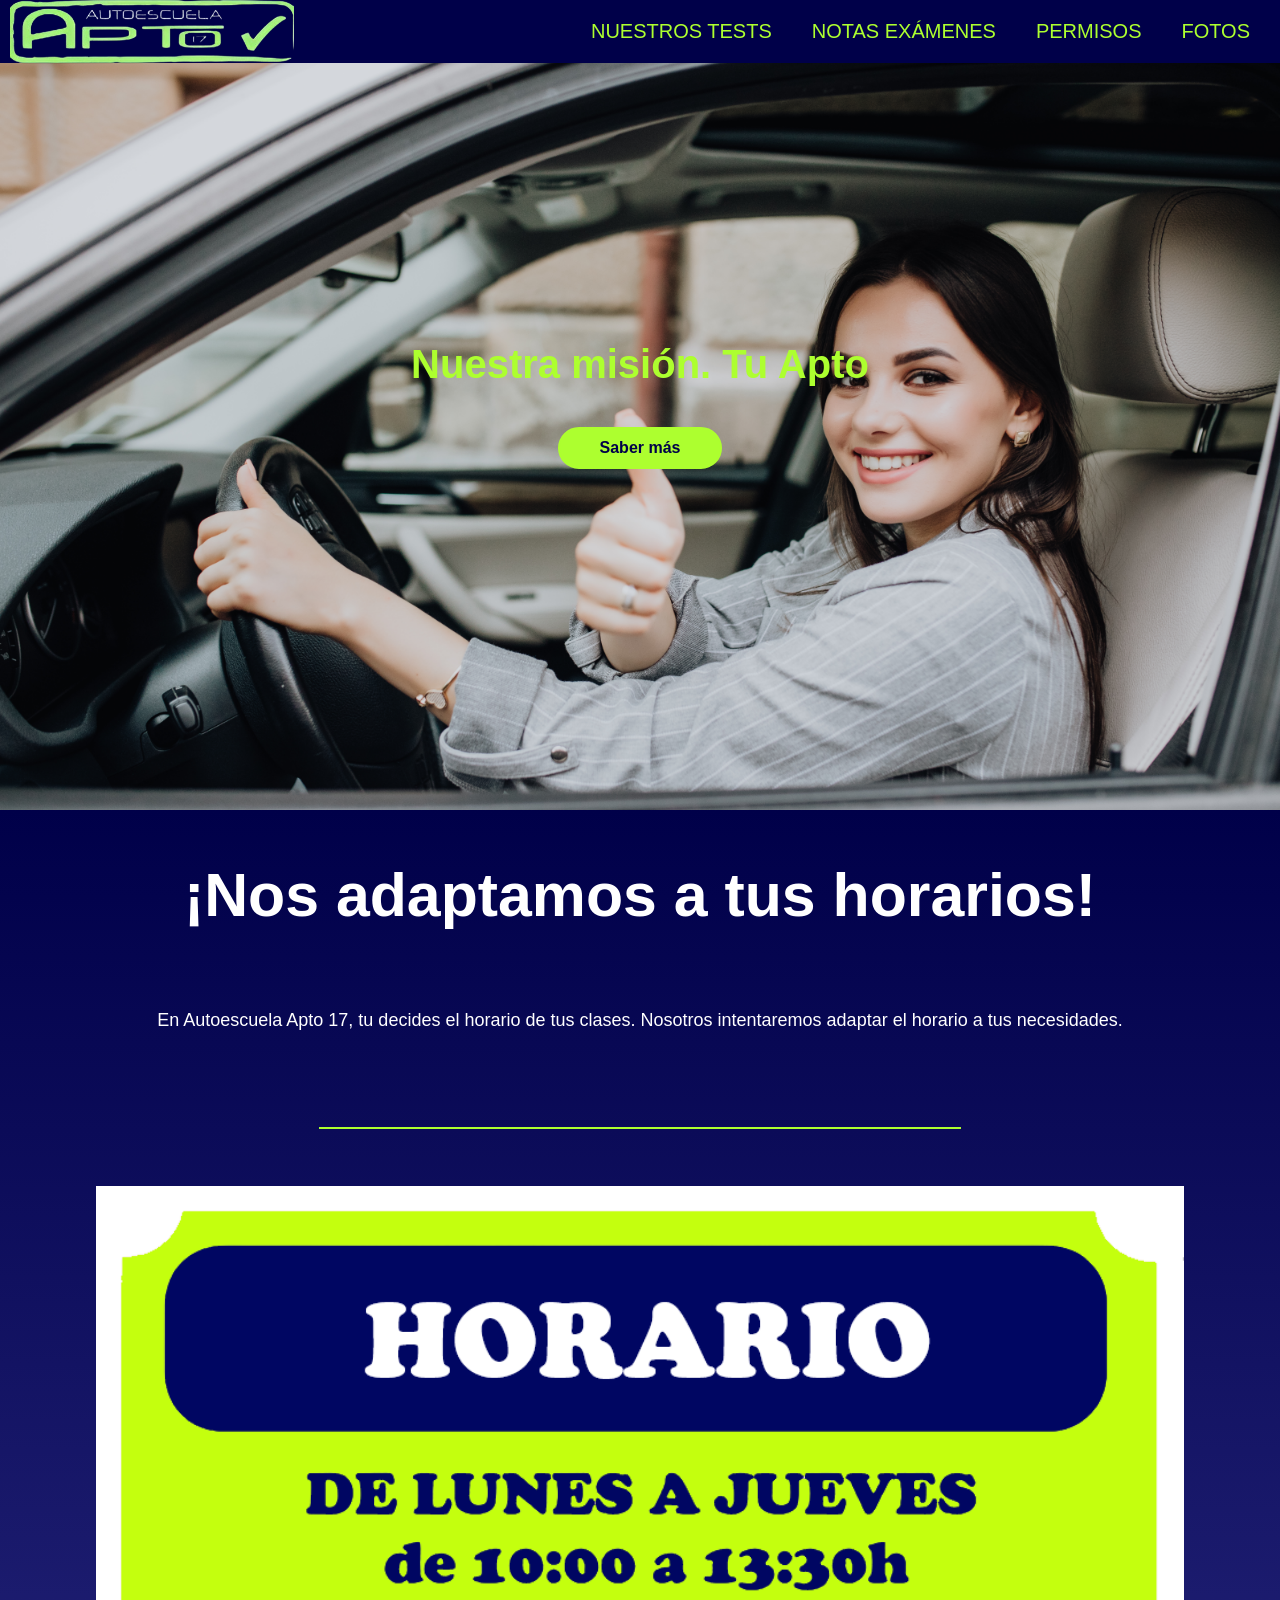
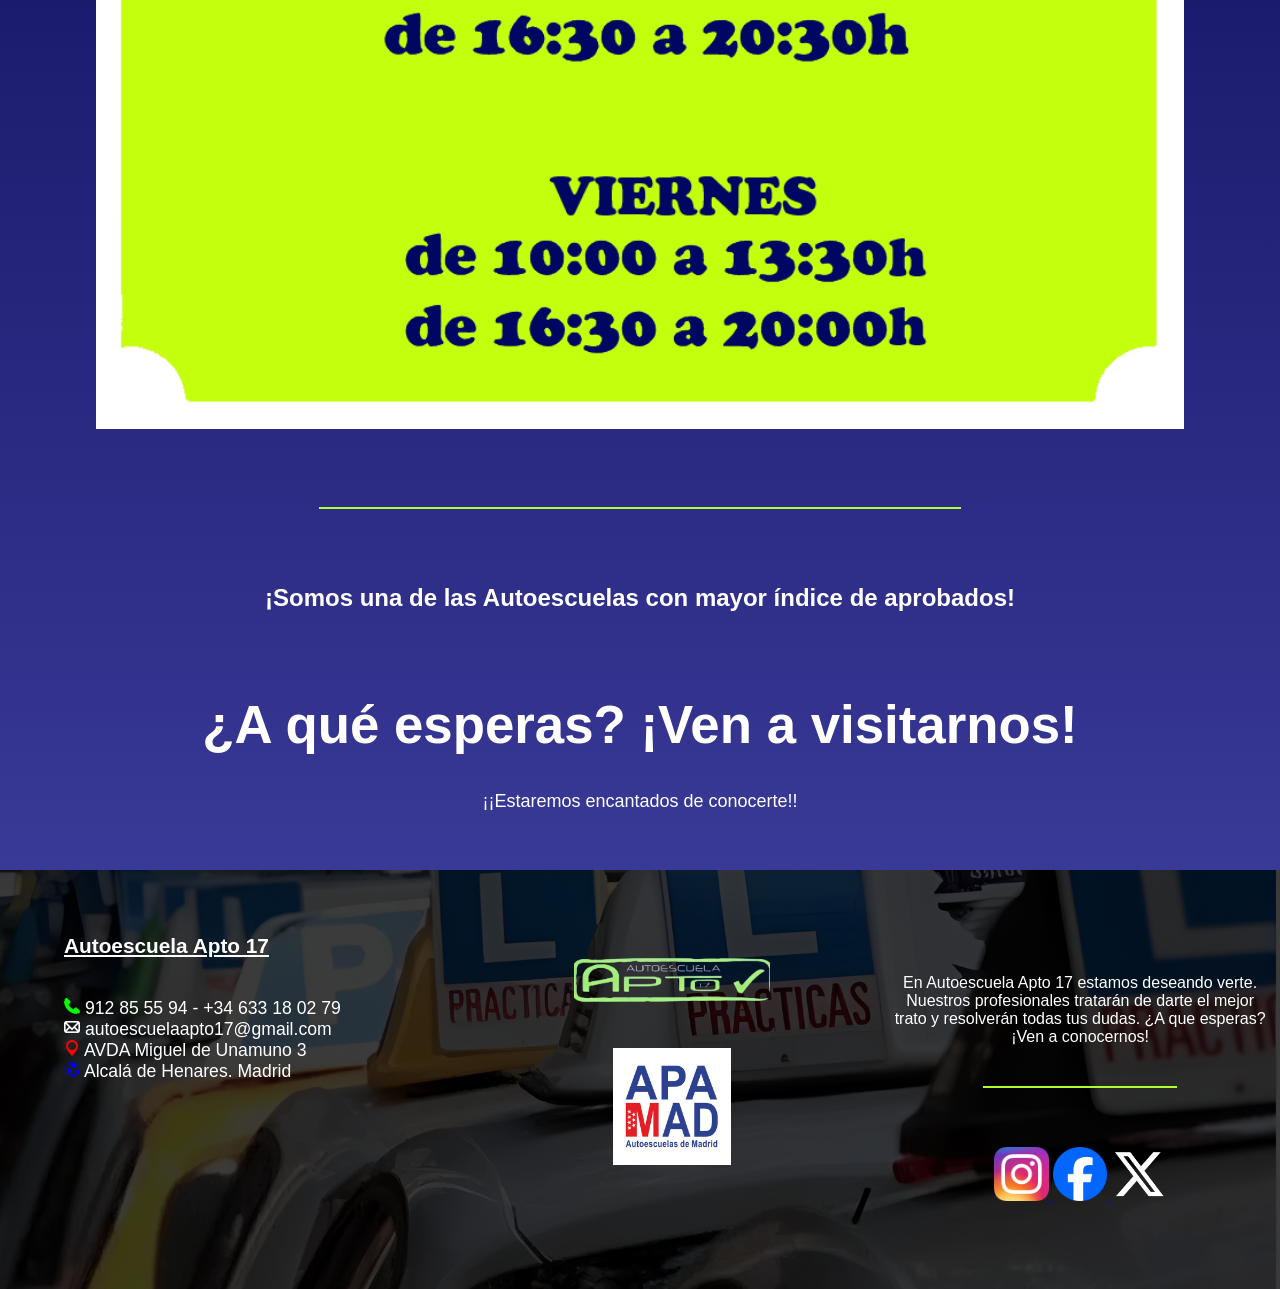
<file: public/index.html>
<!DOCTYPE html>
<html lang="es">
<head>
    <meta charset="UTF-8">
    <meta name="viewport" content="width=device-width, initial-scale=1.0">
    <title>Autoescuela Apto 17</title>
    <link rel="icon" href="images/favicon.png" type="image/png">
    <link rel="stylesheet" media="screen and (min-width: 900px)" href="estilos.css">
    <link rel="stylesheet" media="screen and (max-width: 900px)"href="estilos2.css">
</head>
<body>
    <div class="head">
        <div class="logo">
            <a href="index.html">
                <img src="images/logoAutoescuela.png" alt="logo" class="logo">
            </a>
        </div>

        <button class="abrir-menu" id="abrir-menu">☰</button>

        <nav class="navbar" id="navbar">
            <a href="https://nova.elportaldelalumno.com/Login/" target="_blank">Nuestros tests</a>
            <a href="https://sedeclave.dgt.gob.es/WEB_NOTP_CONSULTA/consultaNota.faces" target="_blank">Notas exámenes</a>
            <a href="permisos.html">Permisos</a>
            <a href="#">Fotos</a>
        </nav>
    </div>

    <script src="main.js"></script>
        <header class="contenido">
            <p class="textoppal">
                <strong>Nuestra misión. Tu Apto</strong> 
            </p>
            <div class="btn-home">
                <a href="saberMas.html" class="btn"> <strong>Saber más</strong></a>
            </div>

        </header>

        <div class="bodyppal">
            <h2 class="nosAdaptamos">¡Nos adaptamos a tus horarios!</h2>

            <div class="adaptacionHorario">
            <p>En Autoescuela Apto 17, tu decides el horario de tus clases. Nosotros intentaremos adaptar el horario a tus necesidades.</p>
            </div>
            <br>
            <hr>
            <br>
            <div class="horario">
                <img src="images/horario.png" alt="" width="85%">
            </div>      
            <div class="reseñas">
                <br>
                <br>
                <hr>
                <br>
                <br>
                <h1>¡Somos una de las Autoescuelas con mayor índice de aprobados!</h1>
            </div>
            <br>
            <div class="visitanos">
                <h1>¿A qué esperas? ¡Ven a visitarnos!</h1>

                <br>
                <br>

                <p>¡¡Estaremos encantados de conocerte!!</p>
                
                <br>
            </div>
        </div>

    <div class="piePagina">

        <div class="columna1">
            <p class="tituloPiePagina"><strong>Autoescuela Apto 17</strong></p>
            
            <ul class="listaDatosPie">
                <li class="item1"> <img src="images/logoTelefono.png" alt="">  912 85 55 94  -  +34 633 18 02 79</li>
                <li class="item2"> <img src="images/logoMail.png" alt="">  autoescuelaapto17@gmail.com</li>
                <li> <img src="images/logoUbicacion.png" alt="">  AVDA Miguel de Unamuno 3 </li>
                <li><img src="images/logoMundo.png" alt="">  Alcalá de Henares. Madrid</li>
            </ul>
            
            <iframe class="mapa" src="https://www.google.com/maps/embed?pb=!1m18!1m12!1m3!1d3034.0249623264785!2d-3.37725762395581!3d40.49683105076034!2m3!1f0!2f0!3f0!3m2!1i1024!2i768!4f13.1!3m3!1m2!1s0xd42497979b2f41f%3A0x80b4da1cbba913c2!2sAutoescuela%20Apto%2017!5e0!3m2!1ses!2ses!4v1705860739466!5m2!1ses!2ses"
            width="60%" height="35%" style="border: none; margin: 0; padding: 0;" allowfullscreen=""
            loading="lazy" referrerpolicy="no-referrer-when-downgrade"></iframe>
            
            <br>
        </div>
        <div class="columna2">
            <br>
            <img src="images/logoAutoescuela.png" alt="logoauto" width="50%">
            <br>
            <br>
            <br>
            <img src="images/logoApamad.jpg" alt="Apamad" width="30%">
        </div>
        <div class="columna3">
            <p><center>En Autoescuela Apto 17 estamos deseando verte. Nuestros profesionales tratarán de darte el mejor trato y resolverán todas tus dudas. ¿A que esperas? ¡Ven a conocernos!</center></p>
            <hr>
            <br>
            <br>
            
            <div class="redesSociales">
                <a href="https://www.instagram.com/autoescuela_apto17/" target="_blank">
                    <img src="images/logoInstagram.png" alt="Instagram" width="15%">
                </a>
                <a href="https://www.facebook.com/p/Autoescuela-Apto-17-100063530021527/?locale=es_ES" target="_blank">
                    <img src="images/logoFacebook.png" alt="Facebook" width="15%">
                </a>
                <a href="https://twitter.com/aapto17" target="_blank">
                    <img src="images/logoX.png" alt="X" width="15%">
                </a>
            </div>
        </div>
    </div>
</body>
</html>
</file>
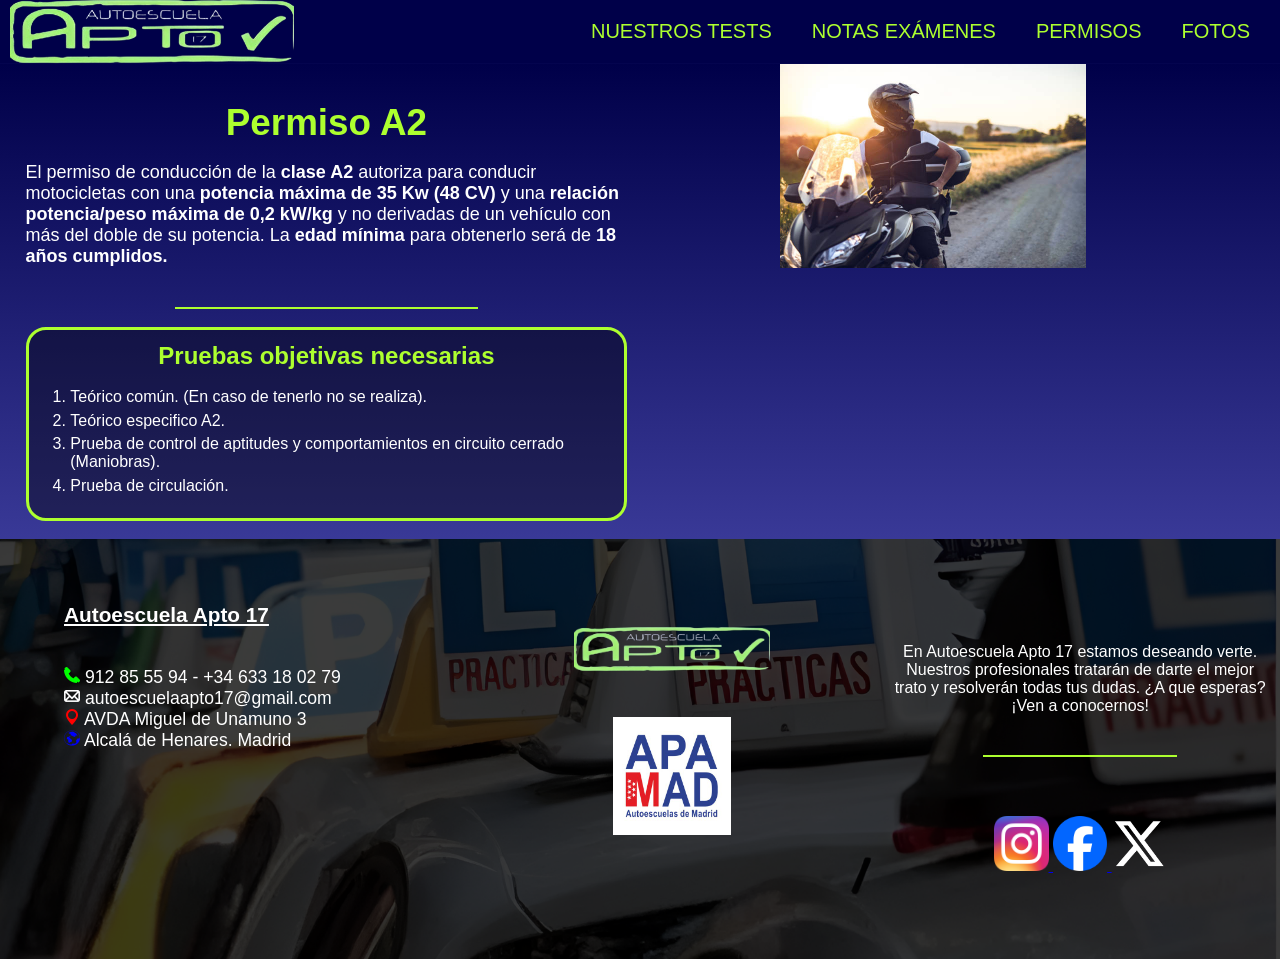
<file: public/permisoA2.html>
<!DOCTYPE html>
<html lang="en">
<head>
    <meta charset="UTF-8">
    <meta name="viewport" content="width=device-width, initial-scale=1.0">
    <title>Permiso A2 A17</title>
    <link rel="icon" href="images/favicon.png" type="image/png">
    <link rel="stylesheet" media="screen and (min-width: 900px)" href="estilos.css">
    <link rel="stylesheet" media="screen and (max-width: 900px)" href="estilos2.css">
</head>
<body>
    <div class="container">
        <div class="head">
            <div class="logo">
                <a href="index.html">
                    <img src="images/logoAutoescuela.png" alt="logo" class="logo">
                </a>
            </div>
    
            <button class="abrir-menu" id="abrir-menu">☰</button>
    
            <nav class="navbar" id="navbar">
                <a href="https://nova.elportaldelalumno.com/Login/" target="_blank">Nuestros tests</a>
                <a href="https://sedeclave.dgt.gob.es/WEB_NOTP_CONSULTA/consultaNota.faces" target="_blank">Notas exámenes</a>
                <a href="permisos.html">Permisos</a>
                <a href="#">Fotos</a>
            </nav>
        </div>
    
        <script src="main.js"></script>
       
        <div class="bodyPermisos">
            <div class="permisoB">
                <h2>Permiso A2</h2>
                <br>
                <p>El permiso de conducción de la <strong>clase A2</strong> autoriza para conducir motocicletas con una <strong>potencia máxima de 35 Kw (48 CV)</strong> y una <strong>relación potencia/peso máxima de 0,2 kW/kg </strong> y no derivadas de un vehículo con más del doble de su potencia. La <strong>edad mínima </strong>para obtenerlo será de <strong>18 años cumplidos. </strong> </p>
                <hr>
                <div class="pruebas">
                    <h2>Pruebas objetivas necesarias</h2>
                    <br>
                    <ol>
                        <li>Teórico común. (En caso de tenerlo no se realiza).</li>
                        <li>Teórico especifico A2.</li>
                        <li>Prueba de control de aptitudes y comportamientos en circuito cerrado (Maniobras).</li>
                        <li>Prueba de circulación.</li>
                    </ol>
                </div>
                <br>
            </div>
            <div class="imagenPermiso">
                <img src="images/motocicleta.jpg" alt="moto" width="50%">
            </div>
        </div>   
    </div>
    
    <div class="piePagina">
        <div class="columna1">
            <p class="tituloPiePagina"><strong>Autoescuela Apto 17</strong></p>
            <ul class="listaDatosPie">
                <li class="item1"> <img src="images/logoTelefono.png" alt="">  912 85 55 94  -  +34 633 18 02 79</li>
                <li class="item2"> <img src="images/logoMail.png" alt="">  autoescuelaapto17@gmail.com</li>
                <li> <img src="images/logoUbicacion.png" alt="">  AVDA Miguel de Unamuno 3 </li>
                <li><img src="images/logoMundo.png" alt="">  Alcalá de Henares. Madrid</li>
            </ul>
            
            <iframe class="mapa" src="https://www.google.com/maps/embed?pb=!1m18!1m12!1m3!1d3034.0249623264785!2d-3.37725762395581!3d40.49683105076034!2m3!1f0!2f0!3f0!3m2!1i1024!2i768!4f13.1!3m3!1m2!1s0xd42497979b2f41f%3A0x80b4da1cbba913c2!2sAutoescuela%20Apto%2017!5e0!3m2!1ses!2ses!4v1705860739466!5m2!1ses!2ses"
            width="60%" height="35%" style="border: none; margin: 0; padding: 0;" allowfullscreen=""
            loading="lazy" referrerpolicy="no-referrer-when-downgrade"></iframe>
            
            <br>
        </div>
        <div class="columna2">
            <br>
            <img src="images/logoAutoescuela.png" alt="logoauto" width="50%">
            <br>
            <br>
            <br>
            <img src="images/logoApamad.jpg" alt="Apamad" width="30%">
        </div>
        <div class="columna3">
            <p><center>En Autoescuela Apto 17 estamos deseando verte. Nuestros profesionales tratarán de darte el mejor trato y resolverán todas tus dudas. ¿A que esperas? ¡Ven a conocernos!</center></p>
            <hr>
            <br>
            <br>
            
            <div class="redesSociales">
                <a href="https://www.instagram.com/autoescuela_apto17/" target="_blank">
                    <img src="images/logoInstagram.png" alt="Instagram" width="15%">
                </a>
                <a href="https://www.facebook.com/p/Autoescuela-Apto-17-100063530021527/?locale=es_ES" target="_blank">
                    <img src="images/logoFacebook.png" alt="Facebook" width="15%">
                </a>
                <a href="https://twitter.com/aapto17" target="_blank">
                    <img src="images/logoX.png" alt="X" width="15%">
                </a>
            </div>
        </div>
    </div>
    
</body>
</html>
</file>
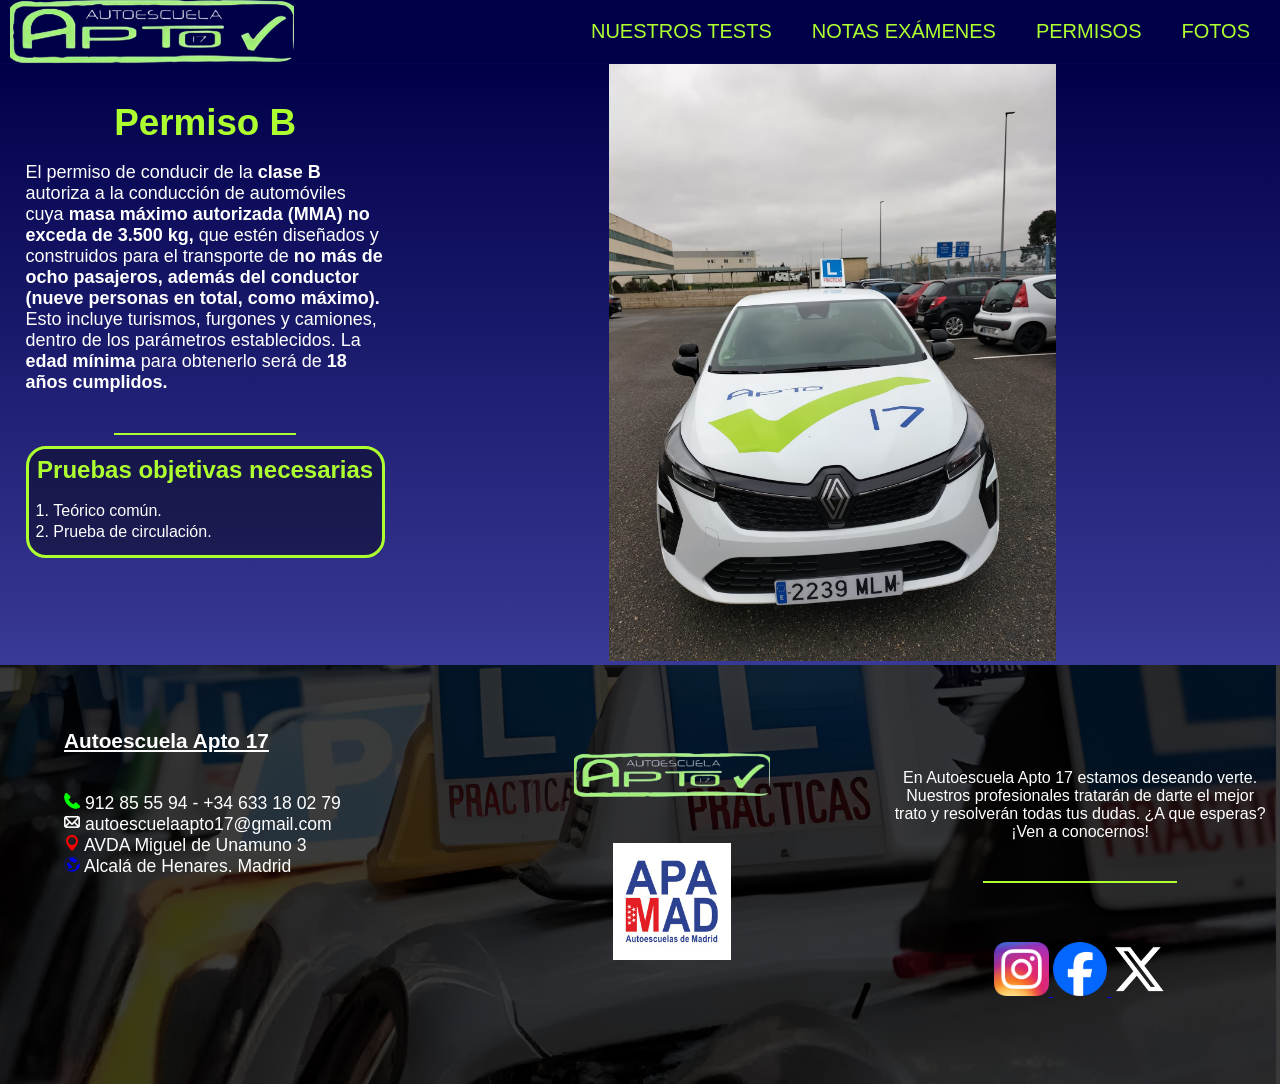
<file: public/permisoB.html>
<!DOCTYPE html>
<html lang="en">
<head>
    <meta charset="UTF-8">
    <meta name="viewport" content="width=device-width, initial-scale=1.0">
    <title>Permiso B A17</title>
    <link rel="icon" href="images/favicon.png" type="image/png">
    <link rel="stylesheet" media="screen and (min-width: 900px)" href="estilos.css">
    <link rel="stylesheet" media="screen and (max-width: 900px)" href="estilos2.css">
</head>
<body>
    <div class="container">
        <div class="head">
            <div class="logo">
                <a href="index.html">
                    <img src="images/logoAutoescuela.png" alt="logo" class="logo">
                </a>
            </div>
    
            <button class="abrir-menu" id="abrir-menu">☰</button>
    
            <nav class="navbar" id="navbar">
                <a href="https://nova.elportaldelalumno.com/Login/" target="_blank">Nuestros tests</a>
                <a href="https://sedeclave.dgt.gob.es/WEB_NOTP_CONSULTA/consultaNota.faces" target="_blank">Notas exámenes</a>
                <a href="permisos.html">Permisos</a>
                <a href="#">Fotos</a>
            </nav>
        </div>
    
        <script src="main.js"></script>
        
        <div class="bodyPermisos">
            <div class="permisoB">
                <h2>Permiso B</h2>
                <br>
                <p>El permiso de conducir de la <strong>clase B </strong>autoriza a la conducción de automóviles cuya <strong>masa máximo autorizada (MMA) no exceda de 3.500 kg, </strong> que estén diseñados y construidos para el transporte de <strong>no más de ocho pasajeros, además del conductor (nueve personas en total, como máximo). </strong> Esto incluye turismos, furgones y camiones, dentro de los parámetros establecidos. La <strong>edad mínima</strong> para obtenerlo será de <strong>18 años cumplidos.</strong></p>
                <hr>
                <div class="pruebas">
                    <h2>Pruebas objetivas necesarias</h2>
                    <br>
                    <ol>
                        <li>Teórico común.</li>
                        <li>Prueba de circulación.</li>
                    </ol>
                </div>
                <br>
            </div>
            <div class="imagenPermiso">
                <img src="images/cocheClio.jpg" alt="coche" width="50%">
            </div>
        </div>   
        
        <div class="piePagina">
            <div class="columna1">
                <p class="tituloPiePagina"><strong>Autoescuela Apto 17</strong></p>
                <ul class="listaDatosPie">
                    <li class="item1"> <img src="images/logoTelefono.png" alt="">  912 85 55 94  -  +34 633 18 02 79</li>
                    <li class="item2"> <img src="images/logoMail.png" alt="">  autoescuelaapto17@gmail.com</li>
                    <li> <img src="images/logoUbicacion.png" alt="">  AVDA Miguel de Unamuno 3 </li>
                    <li><img src="images/logoMundo.png" alt="">  Alcalá de Henares. Madrid</li>
                </ul>
                
                <iframe class="mapa" src="https://www.google.com/maps/embed?pb=!1m18!1m12!1m3!1d3034.0249623264785!2d-3.37725762395581!3d40.49683105076034!2m3!1f0!2f0!3f0!3m2!1i1024!2i768!4f13.1!3m3!1m2!1s0xd42497979b2f41f%3A0x80b4da1cbba913c2!2sAutoescuela%20Apto%2017!5e0!3m2!1ses!2ses!4v1705860739466!5m2!1ses!2ses"
                width="60%" height="35%" style="border: none; margin: 0; padding: 0;" allowfullscreen=""
                loading="lazy" referrerpolicy="no-referrer-when-downgrade"></iframe>
                <br>
            </div>
            <div class="columna2">
                <br>
                <img src="images/logoAutoescuela.png" alt="logoauto" width="50%">
                <br>
                <br>
                <br>
                <img src="images/logoApamad.jpg" alt="Apamad" width="30%">
            </div>
            <div class="columna3">
                <p><center>En Autoescuela Apto 17 estamos deseando verte. Nuestros profesionales tratarán de darte el mejor trato y resolverán todas tus dudas. ¿A que esperas? ¡Ven a conocernos!</center></p>
                <hr>
                <br>
                <br>
                
                <div class="redesSociales">
                    <a href="https://www.instagram.com/autoescuela_apto17/" target="_blank">
                        <img src="images/logoInstagram.png" alt="Instagram" width="15%">
                    </a>
                    <a href="https://www.facebook.com/p/Autoescuela-Apto-17-100063530021527/?locale=es_ES" target="_blank">
                        <img src="images/logoFacebook.png" alt="Facebook" width="15%">
                    </a>
                    <a href="https://twitter.com/aapto17" target="_blank">
                        <img src="images/logoX.png" alt="X" width="15%">
                    </a>
                </div>
            </div>
        </div>
    </div>
</body>
</html>
</file>
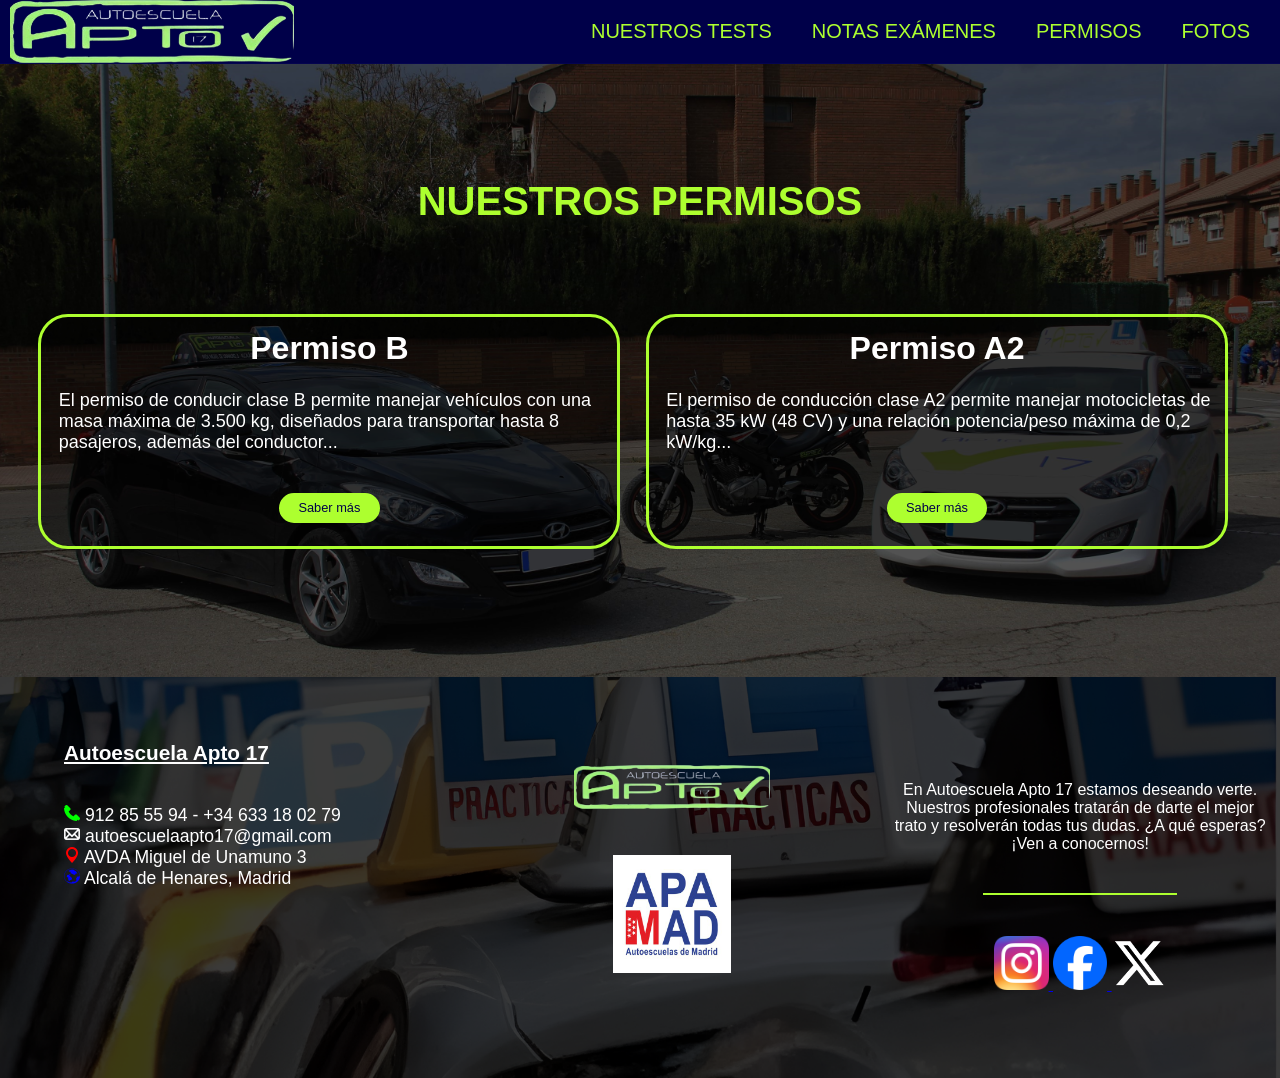
<file: public/permisos.html>
<!DOCTYPE html>
<html lang="es">
<head>
    <meta charset="UTF-8">
    <meta name="viewport" content="width=device-width, initial-scale=1.0">
    <title>Permisos A17</title>
    <link rel="icon" href="images/favicon.png" type="image/png">
    <link rel="stylesheet" media="screen and (min-width: 900px)" href="estilos.css">
    <link rel="stylesheet" media="screen and (max-width: 900px)" href="estilos2.css">
</head>
<body>
    <div class="container">
        <div class="head">
            <div class="logo">
                <a href="index.html">
                    <img src="images/logoAutoescuela.png" alt="Logo de Autoescuela Apto 17" class="logo">
                </a>
            </div>
    
            <button class="abrir-menu" id="abrir-menu" aria-label="Abrir menú">☰</button>
    
            <nav class="navbar" id="navbar">
                <a href="https://nova.elportaldelalumno.com/Login/" target="_blank" aria-label="Ir a nuestros tests">Nuestros tests</a>
                <a href="https://sedeclave.dgt.gob.es/WEB_NOTP_CONSULTA/consultaNota.faces" target="_blank" aria-label="Consultar notas de exámenes">Notas exámenes</a>
                <a href="permisos.html">Permisos</a>
                <a href="#">Fotos</a>
            </nav>
        </div>
    
        <script src="main.js"></script>
        
        <div class="generalPermisos">
            <h1>Nuestros permisos</h1>
            <div class="cuerpoPermisos">
                <div class="permisospermisoB">
                    <h2>Permiso B</h2>
                    <p>El permiso de conducir clase B permite manejar vehículos con una masa máxima de 3.500 kg, diseñados para transportar hasta 8 pasajeros, además del conductor...</p>
                    <a href="permisoB.html">Saber más</a>
                </div>
                <div class="permisospermisoA2">
                    <h2>Permiso A2</h2>
                    <p>El permiso de conducción clase A2 permite manejar motocicletas de hasta 35 kW (48 CV) y una relación potencia/peso máxima de 0,2 kW/kg...</p>
                    <a href="permisoA2.html">Saber más</a>
                </div>
            </div>
        </div>
    </div>

    <div class="piePagina">
        <div class="columna1">
            <p class="tituloPiePagina"><strong>Autoescuela Apto 17</strong></p>
            <ul class="listaDatosPie">
                <li class="item1"><img src="images/logoTelefono.png" alt="Ícono de teléfono"> 912 85 55 94 - +34 633 18 02 79</li>
                <li class="item2"><img src="images/logoMail.png" alt="Ícono de correo electrónico"> autoescuelaapto17@gmail.com</li>
                <li><img src="images/logoUbicacion.png" alt="Ícono de ubicación"> AVDA Miguel de Unamuno 3</li>
                <li><img src="images/logoMundo.png" alt="Ícono de ubicación global"> Alcalá de Henares, Madrid</li>
            </ul>
            <iframe class="mapa" src="https://www.google.com/maps/embed?pb=!1m18!1m12!1m3!1d3034.0249623264785!2d-3.37725762395581!3d40.49683105076034!2m3!1f0!2f0!3f0!3m2!1i1024!2i768!4f13.1!3m3!1m2!1s0xd42497979b2f41f%3A0x80b4da1cbba913c2!2sAutoescuela%20Apto%2017!5e0!3m2!1ses!2ses!4v1705860739466!5m2!1ses!2ses" width="60%" height="35%" style="border: none;" allowfullscreen="" loading="lazy" referrerpolicy="no-referrer-when-downgrade"></iframe>
        </div>
        
        <div class="columna2">
            <br>
            <img src="images/logoAutoescuela.png" alt="Logo Autoescuela Apto 17" width="50%">
            <br><br><br>
            <img src="images/logoApamad.jpg" alt="Logo Apamad" width="30%">
        </div>

        <div class="columna3">
            <p><center>En Autoescuela Apto 17 estamos deseando verte. Nuestros profesionales tratarán de darte el mejor trato y resolverán todas tus dudas. ¿A qué esperas? ¡Ven a conocernos!</center></p>
            <hr>
            <br>
            
            <div class="redesSociales">
                <a href="https://www.instagram.com/autoescuela_apto17/" target="_blank" aria-label="Ir a Instagram">
                    <img src="images/logoInstagram.png" alt="Instagram" width="15%">
                </a>
                <a href="https://www.facebook.com/p/Autoescuela-Apto-17-100063530021527/?locale=es_ES" target="_blank" aria-label="Ir a Facebook">
                    <img src="images/logoFacebook.png" alt="Facebook" width="15%">
                </a>
                <a href="https://twitter.com/aapto17" target="_blank" aria-label="Ir a Twitter">
                    <img src="images/logoX.png" alt="Twitter" width="15%">
                </a>
            </div>
        </div>
    </div>
</body>
</html>
</file>
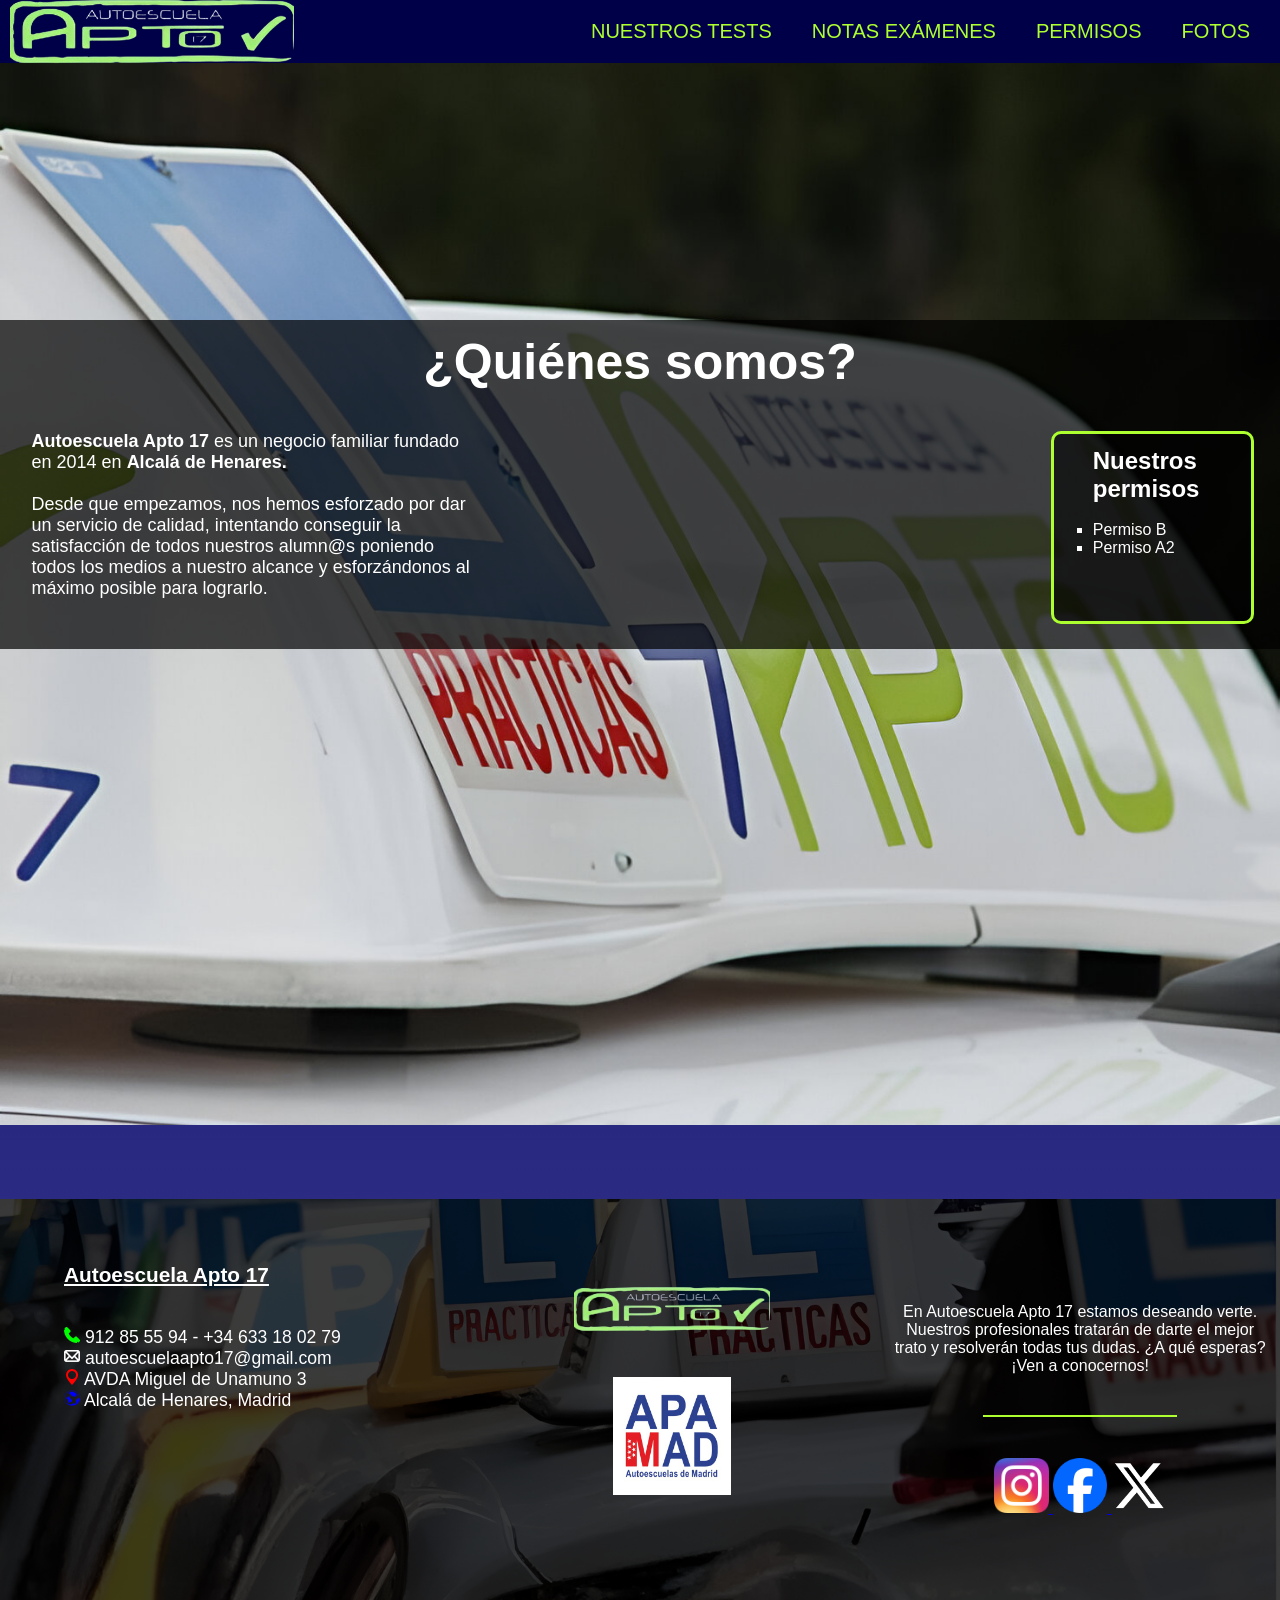
<file: public/saberMas.html>
<!DOCTYPE html>
<html lang="es">
<head>
    <meta charset="UTF-8">
    <meta name="viewport" content="width=device-width, initial-scale=1.0">
    <title>Saber más A17</title>
    <link rel="icon" href="images/favicon.png" type="image/png">
    <link rel="stylesheet" media="screen and (min-width: 900px)" href="estilos.css">
    <link rel="stylesheet" media="screen and (max-width: 900px)" href="estilos2.css">
</head>
<body>
    <div class="container">
        <div class="head">
            <div class="logo">
                <a href="index.html">
                    <img src="images/logoAutoescuela.png" alt="Logo de Autoescuela Apto 17" class="logo">
                </a>
            </div>
    
            <button class="abrir-menu" id="abrir-menu" aria-label="Abrir menú">☰</button>
    
            <nav class="navbar" id="navbar">
                <a href="https://nova.elportaldelalumno.com/Login/" target="_blank" aria-label="Ir a nuestros tests">Nuestros tests</a>
                <a href="https://sedeclave.dgt.gob.es/WEB_NOTP_CONSULTA/consultaNota.faces" target="_blank" aria-label="Consultar notas de exámenes">Notas exámenes</a>
                <a href="permisos.html">Permisos</a>
                <a href="#">Fotos</a>
            </nav>
        </div>
    
        <script src="main.js"></script>
        
        <div class="cuerpoSaberMas">
            <div class="cuadroQuenesSomos">
                <div class="cajaTitulo">
                    <header class="menuQuienesSomos">
                        <p class="textoQuienesSomos"><strong>¿Quiénes somos?</strong></p> 
                    </header>
                </div>
                <div class="informacion">
                    <div class="cajaDescripcion">
                        <p class="descQuienesSomos"><strong>Autoescuela Apto 17</strong> es un negocio familiar fundado en 2014 en <strong>Alcalá de Henares.</strong> <br><br>Desde que empezamos, nos hemos esforzado por dar un servicio de calidad, intentando conseguir la satisfacción de todos nuestros alumn@s poniendo todos los medios a nuestro alcance y esforzándonos al máximo posible para lograrlo.</p>
                    </div>
                    <div class="permisos">
                        <h1>Nuestros permisos</h1>
                        <ul>
                            <li><a href="permisoB.html" class="lpermisoB">Permiso B</a></li>
                            <li><a href="permisoA2.html" class="lpermisoA2">Permiso A2</a></li>
                        </ul>
                    </div>
                </div>  
            </div>
        </div>
        
        <br>
        <br>
        
    </div>

    <div class="piePagina">
        <div class="columna1">
            <p class="tituloPiePagina"><strong>Autoescuela Apto 17</strong></p>
            <ul class="listaDatosPie">
                <li class="item1"><img src="images/logoTelefono.png" alt="Ícono de teléfono"> 912 85 55 94 - +34 633 18 02 79</li>
                <li class="item2"><img src="images/logoMail.png" alt="Ícono de correo electrónico"> autoescuelaapto17@gmail.com</li>
                <li><img src="images/logoUbicacion.png" alt="Ícono de ubicación"> AVDA Miguel de Unamuno 3</li>
                <li><img src="images/logoMundo.png" alt="Ícono de ubicación global"> Alcalá de Henares, Madrid</li>
            </ul>
            
            <iframe class="mapa" src="https://www.google.com/maps/embed?pb=!1m18!1m12!1m3!1d3034.0249623264785!2d-3.37725762395581!3d40.49683105076034!2m3!1f0!2f0!3f0!3m2!1i1024!2i768!4f13.1!3m3!1m2!1s0xd42497979b2f41f%3A0x80b4da1cbba913c2!2sAutoescuela%20Apto%2017!5e0!3m2!1ses!2ses!4v1705860739466!5m2!1ses!2ses" width="60%" height="35%" style="border: none;" allowfullscreen="" loading="lazy" referrerpolicy="no-referrer-when-downgrade"></iframe>
        </div>
        
        <div class="columna2">
            <br>
            <img src="images/logoAutoescuela.png" alt="Logo de Autoescuela Apto 17" width="50%">
            <br><br><br>
            <img src="images/logoApamad.jpg" alt="Logo Apamad" width="30%">
        </div>

        <div class="columna3">
            <p><center>En Autoescuela Apto 17 estamos deseando verte. Nuestros profesionales tratarán de darte el mejor trato y resolverán todas tus dudas. ¿A qué esperas? ¡Ven a conocernos!</center></p>
            <hr>
            <br>
            
            <div class="redesSociales">
                <a href="https://www.instagram.com/autoescuela_apto17/" target="_blank" aria-label="Ir a Instagram">
                    <img src="images/logoInstagram.png" alt="Instagram" width="15%">
                </a>
                <a href="https://www.facebook.com/p/Autoescuela-Apto-17-100063530021527/?locale=es_ES" target="_blank" aria-label="Ir a Facebook">
                    <img src="images/logoFacebook.png" alt="Facebook" width="15%">
                </a>
                <a href="https://twitter.com/aapto17" target="_blank" aria-label="Ir a Twitter">
                    <img src="images/logoX.png" alt="Twitter" width="15%">
                </a>
            </div>
        </div>
    </div>
</body>
</html>
</file>
<file: public/estilos.css>
/* GENERAL HTML*/

*{
    margin: 0;
    padding: 0;
    border: 0;
    font-size: 100%;
    vertical-align: baseline;
    font-family: Verdana, Geneva, Tahoma, sans-serif;
    
}

body{
    text-align: center;
    display: grid;
    background: linear-gradient(#000049, #393997);
  
    
}


header{
    display: flex;
    justify-content: center;
    align-items: center;

}
.contenido{
    height: 90vh !important;
    background: url(fotoMujerConduciendo.jpg) no-repeat center;
    background-size: cover;
    background-attachment: fixed;
    display: flex;
    flex-direction: column;
    justify-content: center;
    align-items: center;

    

}




.head{
    display: flex;
    align-items: center;
    justify-content: space-between;
    height: 63px;
    background-color: #000049;
    position: fixed;
    width: 100%;
    z-index: 100;
       
}

.head button{
    display: none;
}

.navbar{
    display: flex;
    margin-right: 10px;
    font-family: Impact, Haettenschweiler, 'Arial Narrow Bold', sans-serif;
  
    
}

.navbar button{
    display: none;
}

.logo{
    margin-left: 5px;
}

.logo a{
    text-decoration: none;
    color: white;
    text-transform: uppercase;
    font-size: 20px;
}

.navbar a{
    display: block;
    padding: 23px 20px;
    color: greenyellow;
    text-decoration: none;
    text-transform: uppercase;
    font-size: 20px;
    display: inline;
}

.navbar a:hover{
    background-color: greenyellow;
    color: #000049;
    transition: ease-in 0.2s;
    border-radius: 4px;
    font-size: 1.3em;
}



.titulo{
    margin-bottom: 40px;
    font-size: 60%;
    font-weight: 600;
    text-transform: uppercase;
}

p{
    margin-bottom: 40px;
    font-size: 18px;
}


/*PAGINA PPAL*/
.btn{
    display: inline-block;
    margin-top: 15px;
    padding: 10px 40px;
    border: 2px solid greenyellow;
    text-decoration: none;
    color: #000049;
    background-color: greenyellow;
    border-radius: 50px;
    
    
    
}

.btn:hover{
    background: none;
    transition: ease-in 0.2s;
    color: greenyellow;
    
}

.btn-home{
    display: flex;
}

.btn-home a{
    margin: 0 10px;
}



.textoppal{
    color: greenyellow;
    font-family: Verdana, Geneva, Tahoma, sans-serif;
    font-size: 40px;

}

.logo{
    height: 9vh !important;
}

.cajaTitulo{
    font-size: 50px;
    margin-right: auto;
}
.cuadroQuenesSomos{
    color: white;
    background-color: rgba(0, 0, 0, 0.7);
    margin-top: 25%;
    text-align: left;


}

.informacion{
    display: flex;
}

.permisos{
    text-align: left;
    margin: 0% 2% 2% 0%;
    border: solid greenyellow;
    border-radius: 10px;
    padding: 1% 3% 3% 3%;
    background-color: rgba(0, 0, 0, 0.6);
    
}

.permisos h1{
    font-size: 150%;
    padding-bottom: 15%;
}

.permisos ul li{
    list-style: square;
}
.cajaTitulo{
    padding-top: 1%;
}

.textoQuienesSomos{
    font-size: 50px;
    text-align: left;
    
}
.descQuienesSomos{
    white-space: normal;
    padding-right: 55%;
    padding-left: 3%;
    padding-bottom: 1%;
    
}

.nosAdaptamos{
    font-size: 380%;
    margin-top: 50px;
}

.adaptacionHorario{
    margin-top: 80px;
}

.bodyppal{
    background: linear-gradient(#000049, #393997);
    color: white;
}

.container {
    background: linear-gradient(#000049, #393997);
    background-attachment: fixed;
    display: grid;
}




.cuerpoSaberMas{
    background: url(imagenQuesito.jpeg) no-repeat center;
    height: 125vh;
    background-size: cover;
    margin-bottom: 3%;
    
    
    
}

.listaContacto{
    padding-left: 3%;
    list-style-type: none;
     
}

hr{
    border: 1px solid greenyellow;
    margin: 3% auto;
    width: 50%;
    
}



.redesSociales{
    padding: 3%
}

.listaAuto{
    padding-left: 3%;
    list-style: none;
    font-size: 130%;
}

.visitanos{
    margin-top: 5%;
}

.visitanos h1{
    font-size: 330%;
}


.piePagina{
   
    color: white;
    background: url(cochesAutoescuela.png) no-repeat center;
    background-size: 100%;
    padding-top: 5%;
    padding-left: 5%;
    display: grid;
    grid-template-columns: repeat(3, 1fr);
    gap: 20px;
    
    
    
    
}


.piePagina p{
    text-align: left;
    display: flex;
    

}

.tituloPiePagina{
    text-decoration: underline;
    font-size: 130%;
    margin-right: 0%;
}

.mapa{
    display: flex;
}

.visitamos p{
    font-size: 170em;
}




.listaDatosPie{
    font-size: 110%;
    padding-bottom: 10%;
    text-align: left;
    list-style: none;
}

.columna3 ul li{
    text-align: left;
    padding-left: 10%;
}

.columna3{
    padding-right: 2%;
}

.reseñas h1{
    font-size: 150%;
}
 
/* PERMISOS */

.permisoB{
    margin-top: 3%;
    width: 47%;
    padding-left: 2%;
    
}
.permisoB h2{
    font-size: 230%;
    color: greenyellow;

}

.permisoB p{
    color: white;
    text-align: left;
    
}
.lpermisoB{
    text-decoration: none;
    color: white;
    
}
.lpermisoA2{
    text-decoration: none;
    color: white;
    
}
.lpermisoA2:hover{
    transition: ease-in 0.2s;
    color: greenyellow;
    
}
.lpermisoB:hover{
    transition: ease-in 0.2s;
    color: greenyellow;
    
}

.pruebas{
    border: solid greenyellow;
    border-radius: 20px;
    background-color: rgba(0, 0, 0, 0.4);
    padding-bottom: 2%;
   
}

.pruebas h2{
    font-size: 150%;
    color: greenyellow;
    padding-top: 2%;
   
}

.pruebas ol{
    text-align: left;
    color: white;
    padding-left: 7%;
    padding-bottom: 1%;
    list-style-type: decimal;
}

.pruebas ol li{
    padding-bottom: 1%;
}

.tituloA2{
    margin-top: 3%;
    font-size: 250%;
    color: greenyellow;
}

/* PAGINA DE PERMISOS */
.bodyPermisos{
    background: linear-gradient(#000049, #393997);
    margin-top: 5%;
    display: flex;
}







.generalPermisos{
    background: url(cochesMoto.png) no-repeat center;
    margin-top: 5%;
    background-attachment: fixed ;
    background-size: cover ;
    

}

.generalPermisos h1{
    padding-top: 9%;
    font-size: 250%;
    color: greenyellow;
    margin-bottom: 7%;
    text-transform: uppercase;
}

.generalPermisos h2{
    color: white;
    font-size: 200%;
   
}

.cuerpoPermisos{
    display: flex;
    margin-bottom: 10%;
}

.permisospermisoB{
    width: 45%;
    border: solid greenyellow;
    border-radius: 30px;
    margin-left: 3%;
    padding-top: 1%;
    background-color: rgba(0, 0, 0, 0.4);


}

.permisospermisoA2{
    width: 45%;
    border: solid greenyellow;
    border-radius: 30px;
    margin-left: 2%;
    padding-top: 1%;
    background-color: rgba(0, 0, 0, 0.4);

    
}
.permisospermisoB a{
    display: inline-block;
    margin-top: 0%;
    margin-bottom: 4%;
    padding: 1% 3%;
    border: 2px solid greenyellow;
    text-decoration: none;
    color: #000049;
    background-color: greenyellow;
    border-radius: 50px;
    font-size: 80%;
}

.permisospermisoB a:hover{
    background: none;
    transition: ease-in 0.2s;
    color: greenyellow;
    
}

.permisospermisoB p{
    color: white;
    text-align: left;
    padding-left: 3%;
    padding-top: 4%;
}

.permisospermisoA2 a{
    display: inline-block;
    margin-top: 0%;
    margin-bottom: 4%;
    padding: 1% 3%;
    border: 2px solid greenyellow;
    text-decoration: none;
    color: #000049;
    background-color: greenyellow;
    border-radius: 50px;
    font-size: 80%;
}

.permisospermisoA2 a:hover{
    background: none;
    transition: ease-in 0.2s;
    color: greenyellow;
    
}

.permisospermisoA2 p{
    color: white;
    text-align: left;
    padding-left: 3%;
    padding-top: 4%;
}
</file>
<file: public/estilos2.css>
*{
    margin: 0;
    padding: 0;
    border: 0;
    font-size: 100%;
    vertical-align: baseline;
    font-family: Verdana, Geneva, Tahoma, sans-serif;
    
}

body{
    text-align: center;
    display: grid;
    background: linear-gradient(#000049, #393997);
  
    
}

.abrir-menu{
    display: block;
}




header{
    display: flex;
    justify-content: center;
    align-items: center;

}
.contenido{
    height: 80vh !important;
    background: url(fotoMujerConduciendo.jpg) no-repeat center;
    background-size: 148%;
    background-attachment: fixed;
    display: flex;
    flex-direction: column;
    justify-content: center;
    align-items: center;

    

}




.head{
    display: flex;
    align-items: center;
    justify-content: space-between;
    height: 63px;
    background-color: #000049;
    position: fixed;
    width: 100%;
    z-index: 100;
       
}


.navbar{
    position: absolute;
    flex-direction: column;
    align-items: end;
    right: 0%;
    top: 50%;
    background-color: #000049;
    display: flex;
    gap: 1rem;
    opacity: 0;
    visibility: hidden;
    
    
  
    
}
.navbar.visible{
    opacity: 1;
    visibility: visible;
}

.navbar button{
    display: block;
    cursor: pointer;
}

.head button{
    display: block;
    cursor: pointer;
}

.logo{
    margin-left: 5px;
}

.logo a{
    text-decoration: none;
    color: white;
    text-transform: uppercase;
    font-size: 20px;
}

.navbar a{
    display: block;
    padding: 23px 20px;
    color: greenyellow;
    text-decoration: none;
    text-transform: uppercase;
    font-size: 20px;
    flex-direction: column;
    
}

.navbar a:hover{
    background-color: greenyellow;
    color: #000049;
    transition: ease-in 0.2s;
    border-radius: 4px;
    font-size: 1.3em;
}



.titulo{
    margin-bottom: 40px;
    font-size: 60%;
    font-weight: 600;
    text-transform: uppercase;
}

p{
    margin-bottom: 40px;
    font-size: 5%;
}


/*PAGINA PPAL*/
.btn{
    display: inline-block;
    margin-top: 15px;
    padding: 5px 20px;
    border: 2px solid greenyellow;
    text-decoration: none;
    color: #000049;
    background-color: greenyellow;
    border-radius: 50px;
    
    
    
}

.btn:hover{
    background: none;
    transition: ease-in 0.2s;
    color: greenyellow;
    
}

.btn-home{
    display: flex;
}

.btn-home a{
    margin: 0 10px;
    font-size: 70%;
}



.textoppal{
    color: greenyellow;
    font-family: Verdana, Geneva, Tahoma, sans-serif;
    font-size: 120%;

}

.logo{
    height: 9vh !important;
}

.cajaTitulo{
    font-size: 50px;
    margin-right: auto;
}
.cuadroQuenesSomos{
    color: white;
    background-color: rgba(0, 0, 0, 0.7);
    margin-top: 25%;
    text-align: center;


}



.permisos{
    text-align: center;
    border: solid greenyellow;
    margin-left: 15%;
    margin-right: 15%;
    border-radius: 10px;
    padding: 1% 3% 5% 3%;
    background-color: rgba(0, 0, 0, 0.6);
    
}

.permisos h1{
    font-size: 150%;
    padding-bottom: 15%;
    text-align: center;
}

.permisos ul li{
    list-style: none;
}
.lpermisoB{
    text-decoration: none;
    color: white;
    
}
.lpermisoA2{
    text-decoration: none;
    color: white;
    list-style: none;
    
}

.lpermisoA2:hover{
    transition: ease-in 0.2s;
    color: greenyellow;
    
}
.lpermisoB:hover{
    transition: ease-in 0.2s;
    color: greenyellow;
    
}
.cajaTitulo{
    padding-top: 1%;
}

.textoQuienesSomos{
    font-size: 70%;
    text-align: center;
    
}
.cajaDescripcion p{
    white-space: normal;
    text-align: center;
    padding-bottom: 1%;
    font-size: 70%;
    
}

.nosAdaptamos{
    font-size: 230%;
    margin-top: 50px;
}

.adaptacionHorario p{
    margin-top: 10%;
    font-size: 90%;
}

.bodyppal{
    background: linear-gradient(#000049, #393997);
    color: white;
}

.container {
    background: linear-gradient(#000049, #393997);
    background-attachment: fixed;
    display: grid;
}




.cuerpoSaberMas{
    background: url(imagenQuesito.jpeg) no-repeat center;
    height: 125vh;
    background-size: cover;
    margin-bottom: 3%;
    
    
    
}

.listaContacto{
    padding-left: 3%;
    list-style-type: none;
     
}

hr{
    border: 1px solid greenyellow;
    margin: 3% auto;
    width: 50%;
    
}



.redesSociales{
    padding: 3%
}

.listaAuto{
    padding-left: 3%;
    list-style: none;
    font-size: 130%;
}

.visitanos{
    margin-top: 5%;
}

.visitanos h1{
    font-size: 330%;
}

.piePagina{
   
    color: white;
    background: url(cochesAutoescuela.png) center;
    background-size: 100%;
    padding-top: 5%;
    padding-left: 5%;   
    gap: 20px;
    text-align: center;
    
    
    
    
}




.tituloPiePagina{
    text-decoration: underline;
    font-size: 130%;
    margin-right: 0%;
}

.mapa{
    display: flex;
    justify-content: center;
}

.visitamos p{
    font-size: 170em;
}




.listaDatosPie{
    font-size: 110%;
    padding-bottom: 10%;
    list-style: none;
}

.columna3 ul li{
    padding-left: 10%;
}

.columna3{
    padding-right: 2%;
}

.reseñas h1{
    font-size: 150%;
}
 
/* PERMISOS */

.permisoB{
    margin-top: 30%;
    padding-left: 2%;
    padding-left: 10%;
    padding-right: 10%;
    
    
}
.permisoB h2{
    font-size: 230%;
    color: greenyellow;

}

.permisoB p{
    color: white;
    text-align: left;
    text-align: center;
    font-size: 100%;
}

.pruebas{
    border: solid greenyellow;
    border-radius: 20px;
    background-color: rgba(0, 0, 0, 0.4);
    padding-bottom: 2%;
   
}

.pruebas h2{
    font-size: 150%;
    color: greenyellow;
    padding-top: 2%;
   
}

.pruebas ol{
    text-align: left;
    color: white;
    padding-left: 7%;
    padding-bottom: 1%;
    list-style-type: none;
}

.pruebas ol li{
    padding-bottom: 1%;
}

.tituloA2{
    margin-top: 3%;
    font-size: 250%;
    color: greenyellow;
}

/* PAGINA DE PERMISOS */
.bodyPermisos{
    background: linear-gradient(#000049, #393997);
    margin-top: 5%;
}







.generalPermisos{
    background: url(cochesMoto.png) no-repeat center;
    margin-top: 5%;
    background-attachment: fixed ;
    background-size: cover ;

}

.generalPermisos h1{
    padding-top: 9%;
    font-size: 250%;
    color: greenyellow;
    margin-bottom: 7%;
    text-transform: uppercase;
    margin-top: 10%;

}

.generalPermisos h2{
    color: white;
    font-size: 200%;
    text-align: center;   
}

.cuerpoPermisos{
    margin-bottom: 10%;
}

.permisospermisoB{
    border: solid greenyellow;
    border-radius: 30px;
    margin-left: 3%;
    margin-right: 3%;
    padding-top: 1%;
    background-color: rgba(0, 0, 0, 0.4);
    text-align: center;


}

.permisospermisoA2{
    border: solid greenyellow;
    border-radius: 30px;
    margin-left: 3%;
    margin-right: 3%;
    padding-top: 1%;
    background-color: rgba(0, 0, 0, 0.4);
    text-align: center;
    margin-top: 5%;


    
}
.permisospermisoB a{
    display: inline-block;
    margin-top: 0%;
    margin-bottom: 4%;
    padding: 1% 3%;
    border: 2px solid greenyellow;
    text-decoration: none;
    color: #000049;
    background-color: greenyellow;
    border-radius: 50px;
    font-size: 80%;
}

.permisospermisoB a:hover{
    background: none;
    transition: ease-in 0.2s;
    color: greenyellow;
    
}

.permisospermisoB p{
    color: white;
    padding-top: 4%;
    padding-left: 2%;
    padding-right: 2%;
    text-align: center;
    font-size: 100%;
}

.permisospermisoA2 a{
    display: inline-block;
    margin-top: 0%;
    margin-bottom: 4%;
    padding: 1% 3%;
    border: 2px solid greenyellow;
    text-decoration: none;
    color: #000049;
    background-color: greenyellow;
    border-radius: 50px;
    font-size: 80%;
}

.permisospermisoA2 a:hover{
    background: none;
    transition: ease-in 0.2s;
    color: greenyellow;
    
}

.permisospermisoA2 p{
    color: white;
    padding-top: 4%;
    padding-left: 2%;
    padding-right: 2%;
    text-align: center;
    font-size: 100%;
}

.abrir-menu {
    display: block;
    background: none;
    border: none;
    font-size: 24px;
    cursor: pointer;
    color: greenyellow;
    margin-right: 2%;
}

/* Contenedor del menú */
.navbar {
    display: none;
    position: absolute;
    top: 60px;
    right: 10px;
    background: white;
    box-shadow: 0 4px 6px rgba(0, 0, 0, 0.1);
    padding: 10px;
    border-radius: 5px;
    flex-direction: column;
}

.navbar a {
    display: block;
    padding: 10px;
    text-decoration: none;
    color: black;
    border-bottom: 1px solid #ddd;
}

.navbar a:last-child {
    border-bottom: none;
}

/* Mostrar menú al hacer hover sobre el botón */
.head:hover .navbar {
    display: flex;
}
</file>
